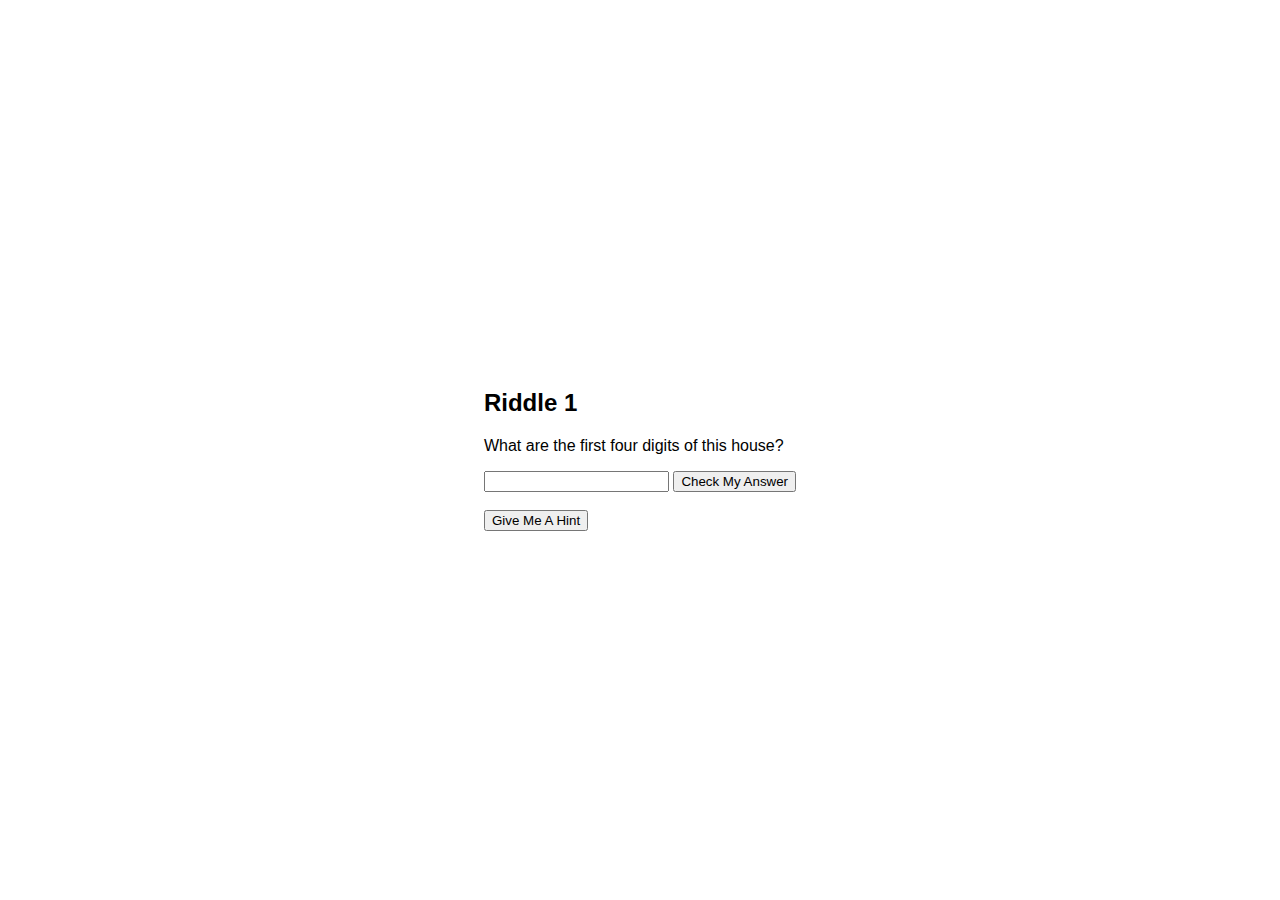
<file: riddles/demo.html>
<!DOCTYPE html>
    <head>
        <link href="../css/main.css" rel="stylesheet" type="text/css">
        <script src="https://code.jquery.com/jquery-3.7.1.js"></script>
        <script src="../js/scripts.js"></script>
    </head>
    <body>
        <div class ="container">
            <h2>Riddle 1</h2>
            <p>What are the first four digits of this house?</p>
            <input id="guess" maxlength="4"></input>
            <button onClick="checkAnswer()" id="guess_button">Check My Answer</button></br>
            <div id="answer" class="hidden">
                <h2>1054 is Correct!</h2>
                <h4>How to reset the puzzle:</h4>
                <p>these are the rules on resetting the puzzle</p>
                <button onClick="location.reload()">Reload</button>
            </div>
            <div id ="tryAgain" class="hidden">
                <p>Sorry,<span id="user_guess"></span> is incorrect. Please try again</p>
            </div>
             </br>
            <button onClick ="confirmHint()" id="hintButton">Give Me A Hint</button>
            <div id="hint" class="hidden">
                <h4>Hint #1</h4>
                <p>Look at the house numbers and enter the first four digits of the house</p>
                <button id="extraHintButton" onClick="showExtraHint()">I need another hint</button>
                <div id="extraHint" class="hidden">
                    <h4>Hint #2</h4>
                    <p>A house has numbers on it to show the addres, what are the first four digits of this house's address?</p>
                </div>
            </div>
        </div>
        
    </body>
</DOCTYPE>
</file>
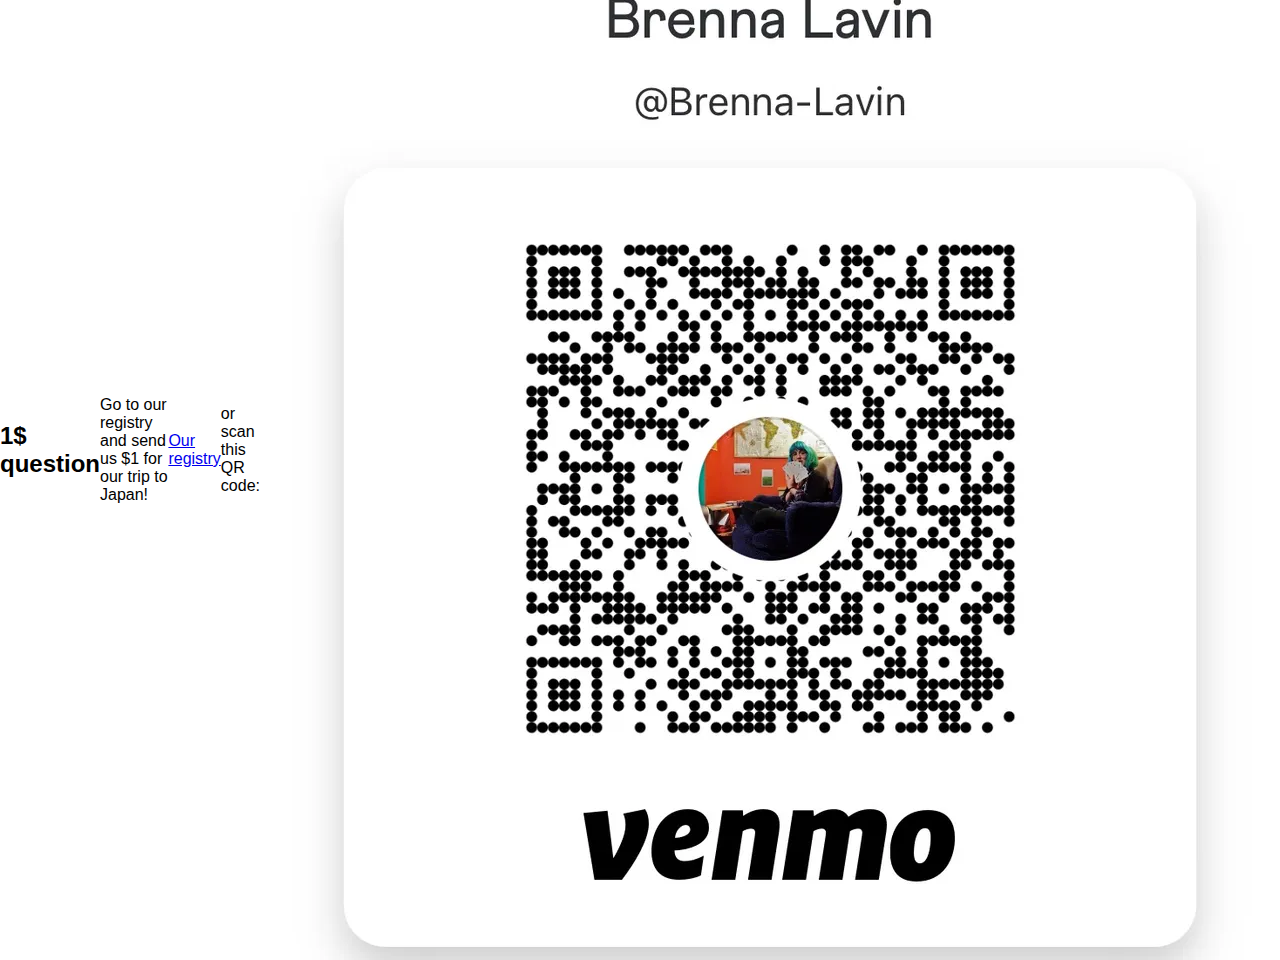
<file: riddles/one_dollar.html>
<!DOCTYPE html>
    <head>
        <link href="../css/main.css" rel="stylesheet" type="text/css">
        <script src="https://code.jquery.com/jquery-3.7.1.js"></script>
        <script src="../js/scripts.js"></script>
    </head>
    <body>
        <h2>1$ question</h2>
        <p>Go to our registry and send us $1 for our trip to Japan!</p>
        <a href="https://withjoy.com/brenna-and-mike-eclwe8jfs/registry">Our registry</a>
        <p>or scan this QR code:</p>
        <img src="../src/images/venmo-id.jpg" alt="Venmo QR code"/>
        <!-- <div id ="answer_checker" display="hide">
            <input type="number"></input>
            <button onSubmit="checkAnswer()">Submit</button>
        </div>
        <div id="hint" display="hide">
            <p>Look at the house numbers and enter the first four digits of the house</p>
        </div>
         -->
    </body>
</DOCTYPE>
</file>
<file: css/main.css>
body{
    display: flex;
    justify-content: center;
    align-items: center;
    height: 100vh;
    margin: 0;
    font-family: Arial, sans-serif;
}



.hidden{
    display: none;
}
</file>
